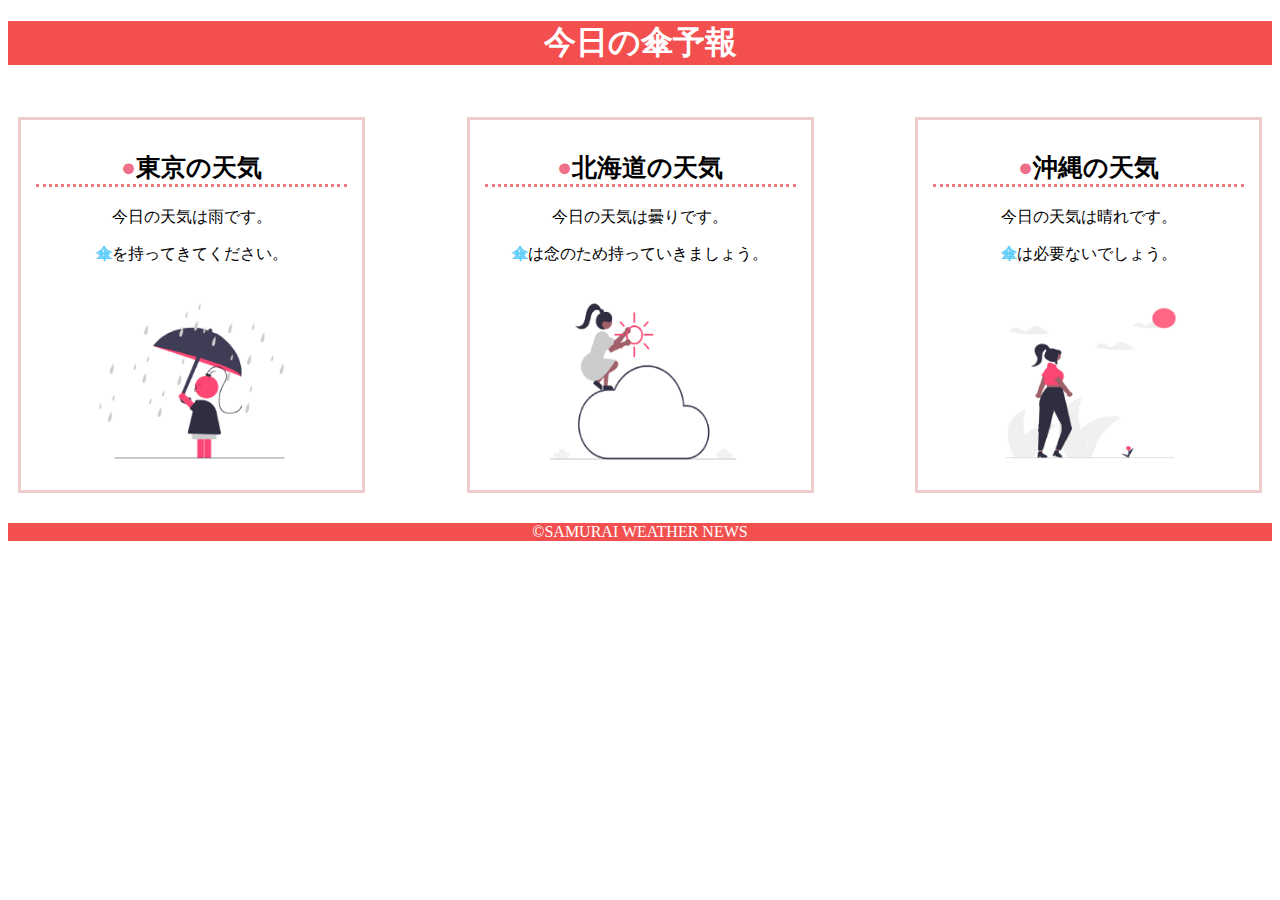
<file: kadai_022.html>
<!DOCTYPE html>
<html>
  <head>
    <title>22章課題</title>
    <meta name="description" content="このページは18章の課題です">
    <meta charset="UTF-8">
    <link rel="stylesheet" href="style.css">    
    <meta name="viewport" content="widht=device-width,initial-scale=1.0">
  </head>
  <body>
    <header>
      <h1>今日の傘予報</h1>
    </header>
    <main>
      <div id="parent">

        <div class="contents">
        <h2>東京の天気</h2>
        <p>今日の天気は雨です。</p>
        <p>傘を持ってきてください。</p>
        <img src="images/rainy.png" alt="傘の天気">
        </div>

        <div class="contents">
        <h2>北海道の天気</h2>
        <p>今日の天気は曇りです。</p>
        <p>傘は念のため持っていきましょう。</p>
        <img src="images/cloudy.png" alt="曇りの天気">
        </div>

        <div class="contents">
        <h2>沖縄の天気</h2>
        <p>今日の天気は晴れです。</p>
        <p>傘は必要ないでしょう。</p>
        <img src="images/sunny.png" alt="晴れの天気">
        </div>

      </div>
    </main>
    <footer>
      <a href="https://www.sejuku.net/corp/">&copy;SAMURAI WEATHER NEWS</a>
    </footer>
  </body>
</html>
</file>
<file: style.css>
header{
  margin-bottom:20px;
  background-color:rgb(244,79,79);
  text-align:center;
}

header h1{
  color:rgb(255,255,255);
}

main{
  padding:10px;
}

#parent{
  display:flex;
  justify-content: space-between;
}

.contents {
  border:3px solid rgb(238,204,204);
  flex-basis:25%;
  padding:10px 15px;
  margin:20px 0;
  text-align:center;
}

.contents h2{
  font-size:25px;
  border-bottom:3px dotted rgb(236,122,122);
  position:relative;
}

.contents h2::before{
  content:"●";
  color: rgb(239,111,139);
}

.contents p:nth-of-type(2)::first-letter { 
  font-weight: bold;
  color: rgb(97,206,249);
}

.contents img {
  margin: 10px 0;
  width: 70%;
}

footer {
  background-color: rgb(244,79,79);
  text-align:center;
}

footer a {
  color:rgb(255,255,255);
  text-decoration:none;
}

footer a:hover {
  color:rgb(245,178,169);
}

@media (max-width:768px) {
  h2 {
    font-size:30px;
  }

  p { 
    font-size:25px;
  }

  #parent { 
    flex-direction: column;
  }
}
</file>
